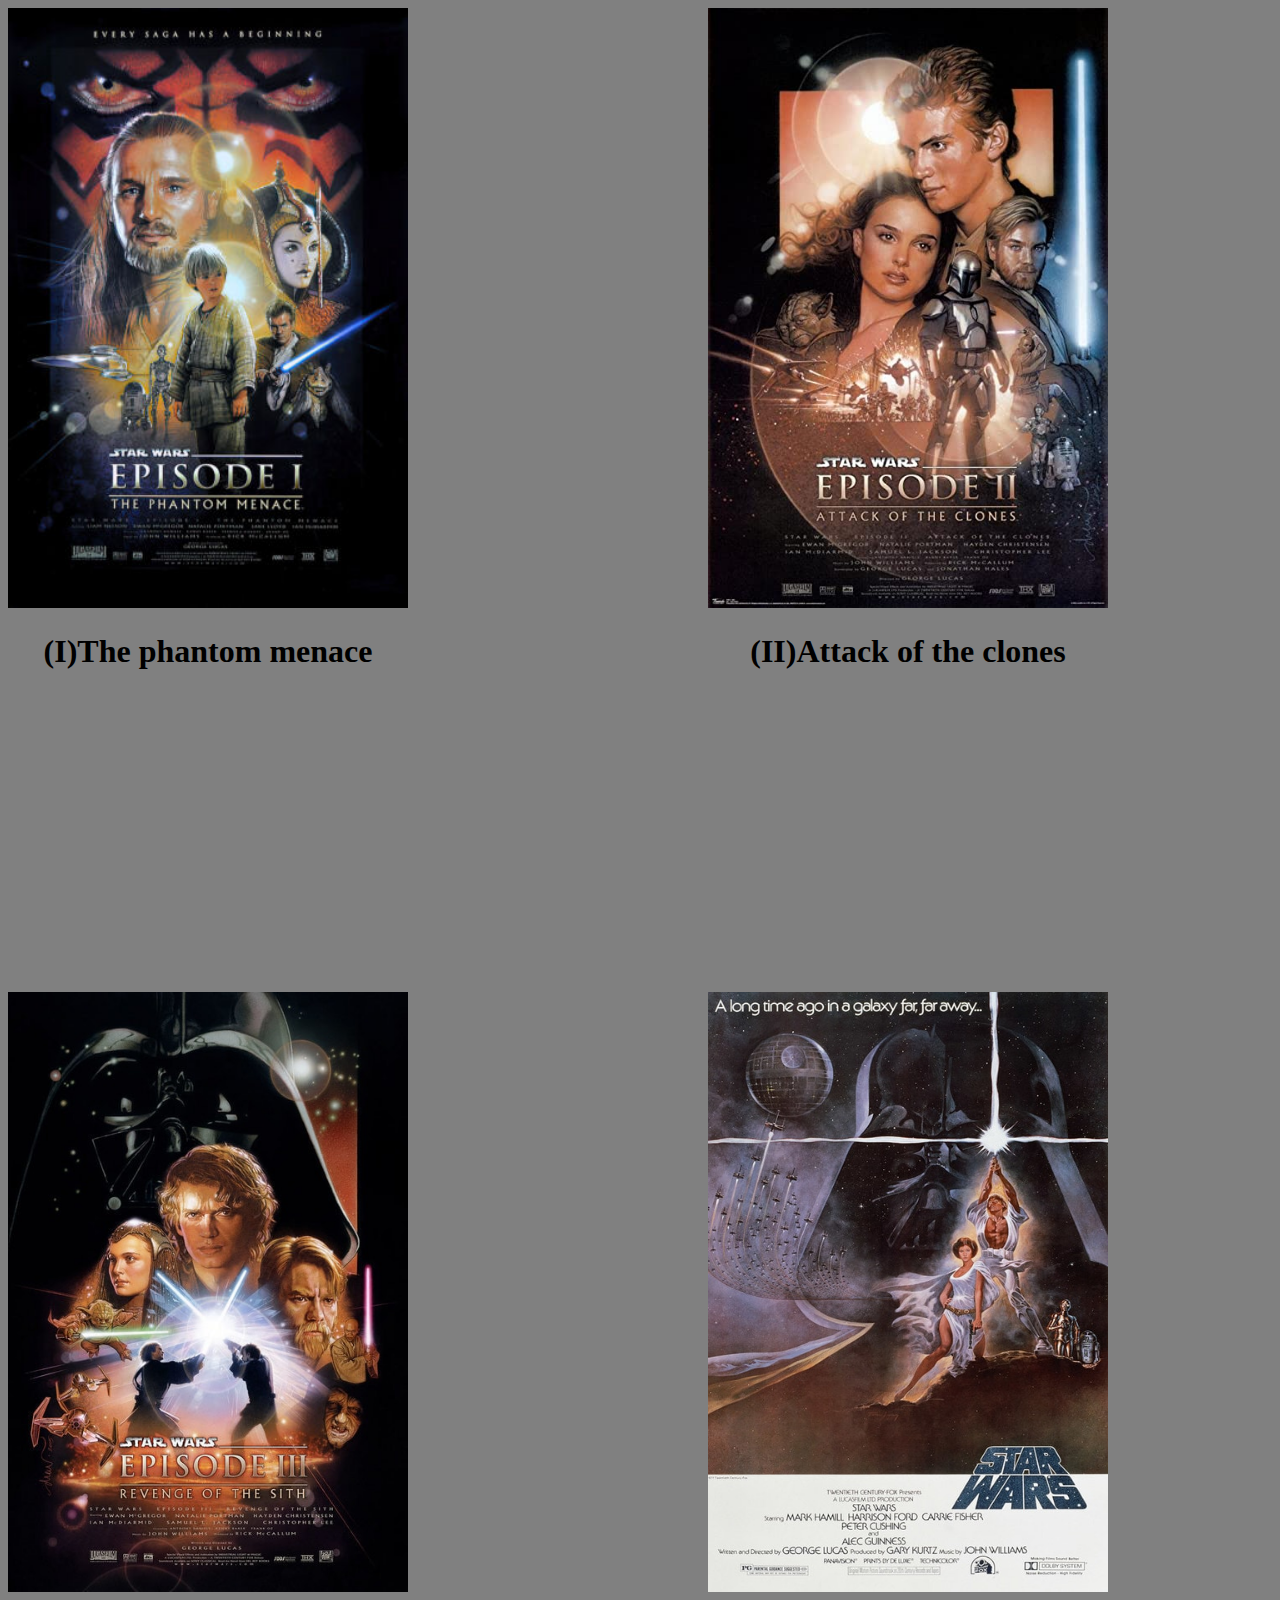
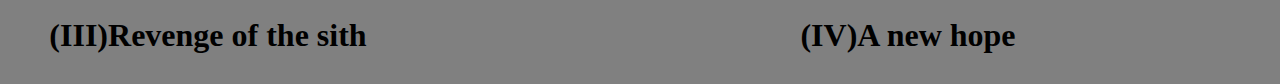
<file: index.html>
<!DOCTYPE html>
<html lang="en">
<head>
    <meta charset="UTF-8">
    <meta http-equiv="X-UA-Compatible" content="IE=edge">
    <meta name="viewport" content="width=device-width, initial-scale=1.0">
    <title>Document</title>
    <link rel="stylesheet" href="main.css">
</head>
<body>
    <div class="container">
        <div class="EPI">
                <img class="PosterI poster" src="/images/s-l500.jpg" alt="">
                <h1>(I)The phantom menace</h1>  
            </div>       
            <div class="EPII">
                <img src="/images/61zAkpvYLqL._AC_SY741_.jpg" alt="" class="posterII poster">
                <h1>(II)Attack of the clones</h1>
             </div> 
             <div class="EPIII">
                <img src="/images/Star-Wars-Revenge-Sith-III-Poster_646108ce.jpeg" alt="" class="posterIII poster">
                <h1>(III)Revenge of the sith</h1>
             </div>
             <div class="EPIV">
                <img src="/images/Star-Wars-New-Hope-IV-Poster_c217085b.jpeg" alt="" class="posterIV poster">
                <h1>(IV)A new hope</h1>
                
             </div>
    </div>

</body>
</html>
</file>
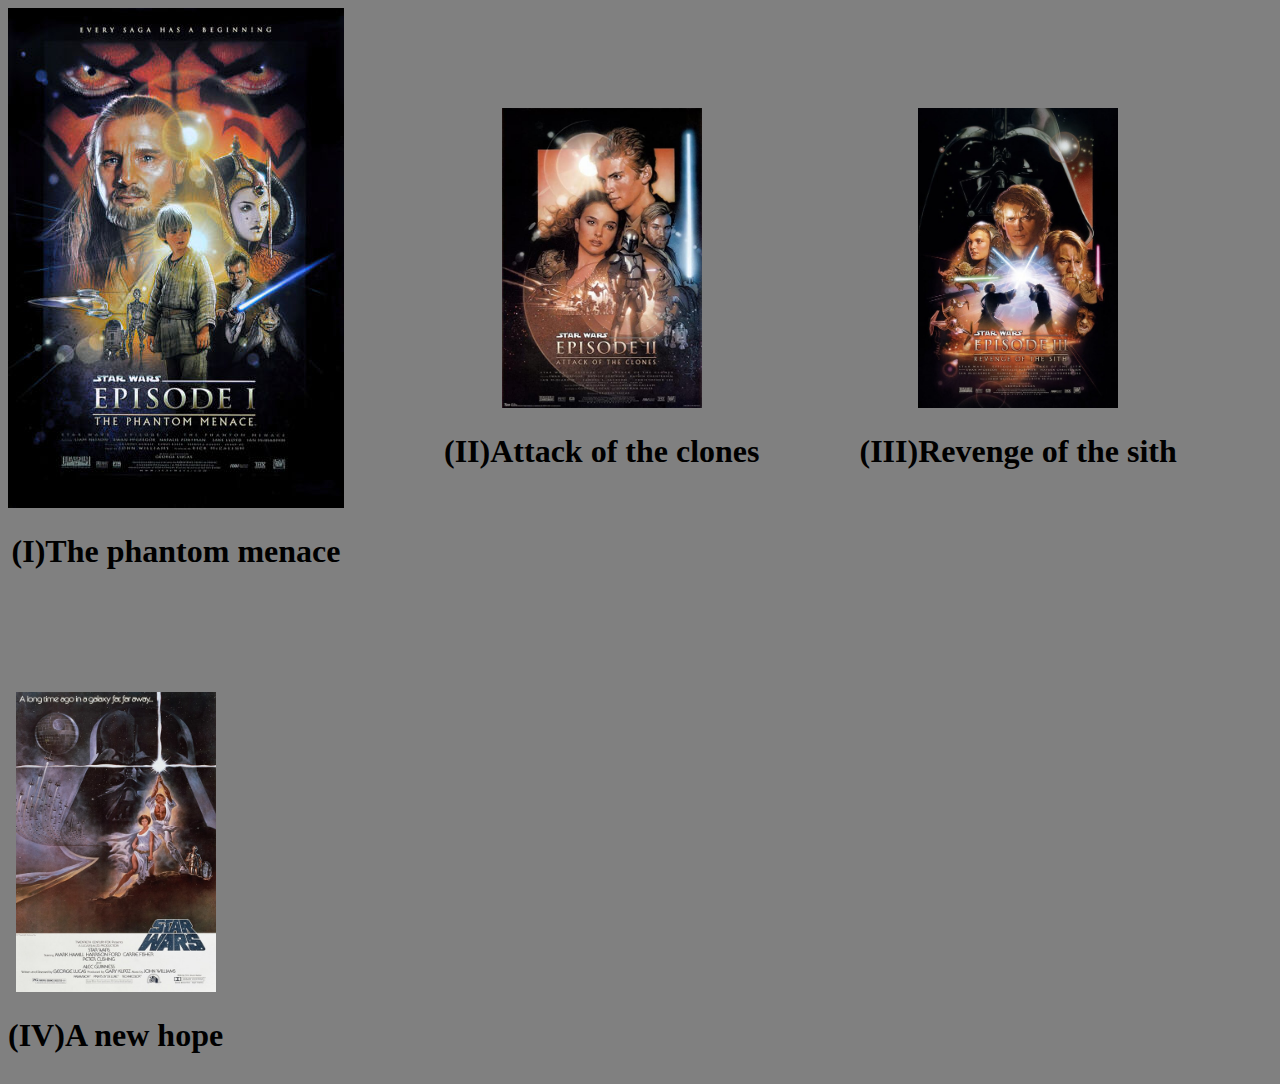
<file: final-project-web-main/index.html>
<!DOCTYPE html>
<html lang="en">
<head>
    <meta charset="UTF-8">
    <meta http-equiv="X-UA-Compatible" content="IE=edge">
    <meta name="viewport" content="width=device-width, initial-scale=1.0">
    <title>Document</title>
    <link rel="stylesheet" href="main.css">
</head>
<body>
    <div class="container">
        <div class="EPI">
                <a class="posterI poster" href="/info/EPI.html"><img src="/final-project-web-main/images/s-l500.jpg" alt=""></a>
                <h1>(I)The phantom menace</h1>  
            </div>       
            <div class="EPII">
                <img src="/final-project-web-main/images/61zAkpvYLqL._AC_SY741_.jpg" alt="" class="posterII poster">
                <h1>(II)Attack of the clones</h1>
             </div> 
             <div class="EPIII">
                <img src="/final-project-web-main/images/Star-Wars-Revenge-Sith-III-Poster_646108ce.jpeg" alt="" class="posterIII poster">
                <h1>(III)Revenge of the sith</h1>
             </div>
             <div class="EPIV">
                <img src="/final-project-web-main/images/Star-Wars-New-Hope-IV-Poster_c217085b.jpeg" alt="" class="posterIV poster">
                <h1>(IV)A new hope</h1>
                
                
             </div>
    </div>

</body>
</html>
</file>
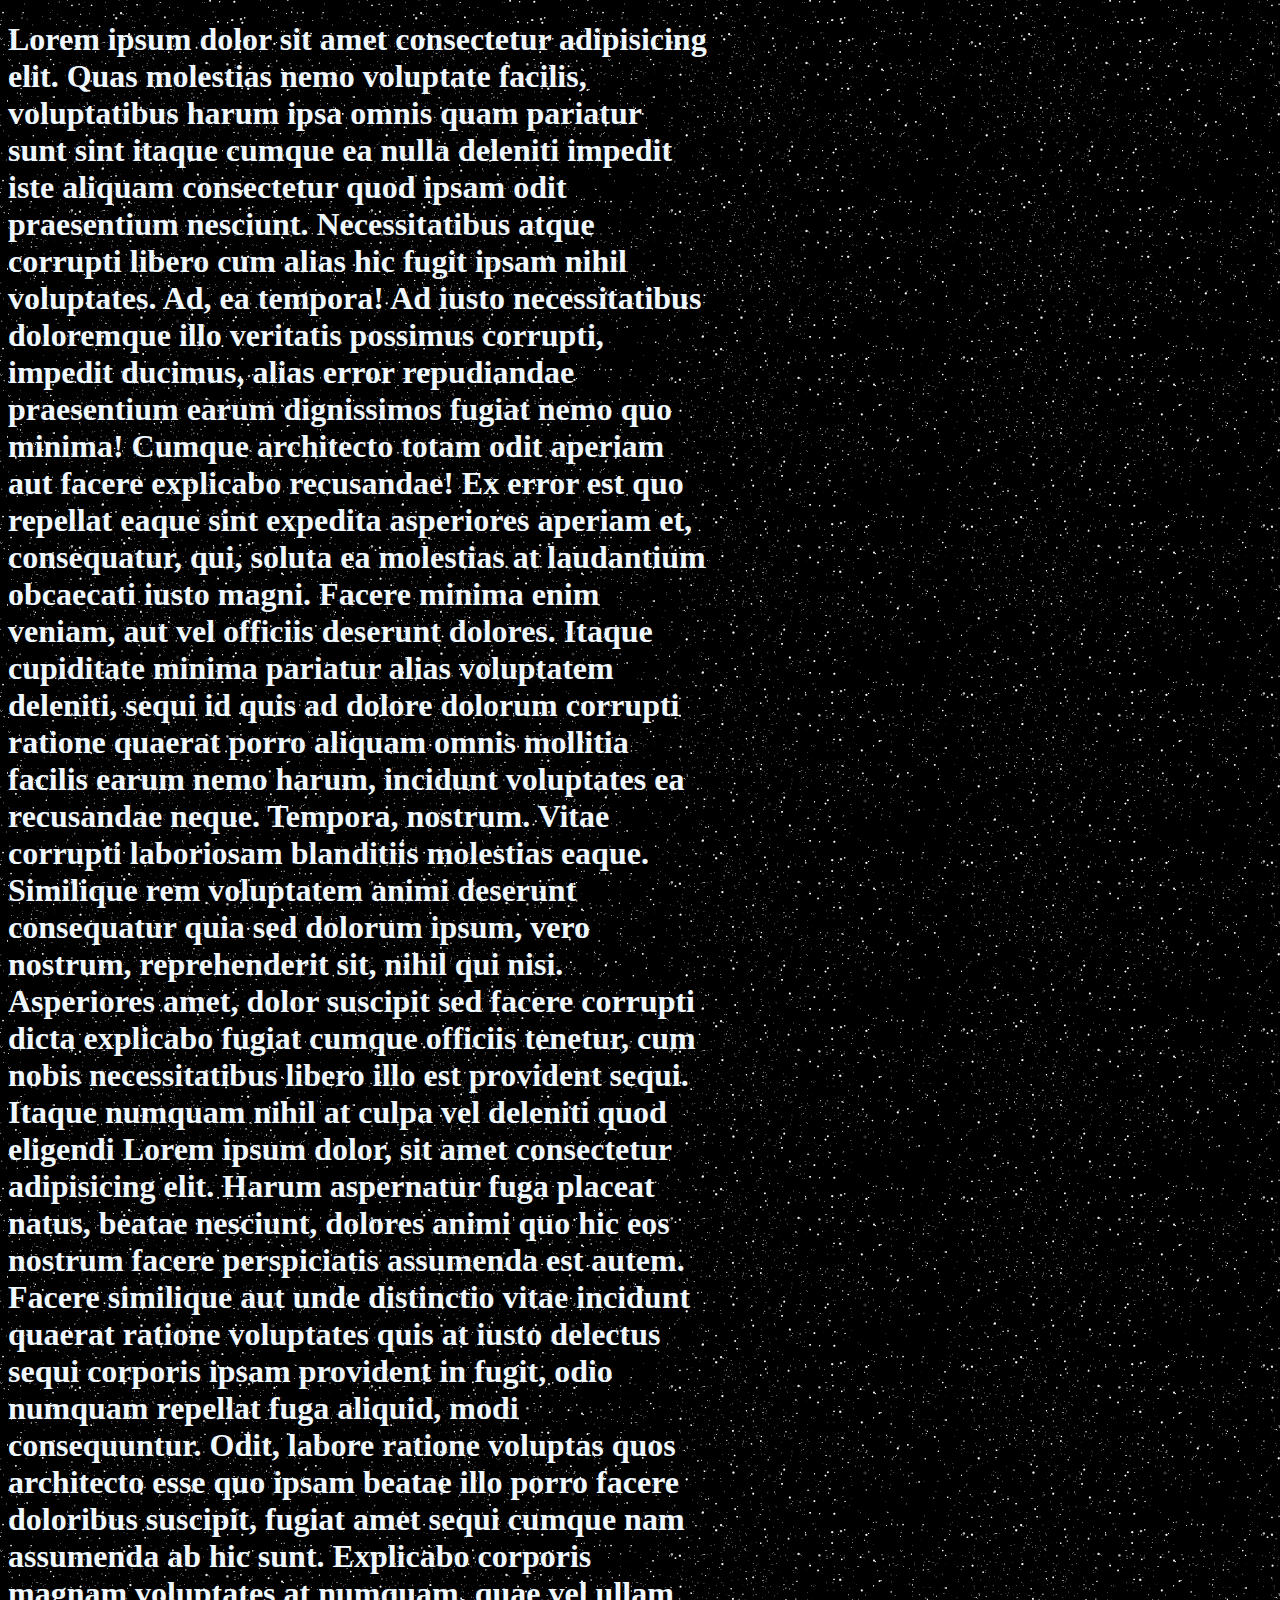
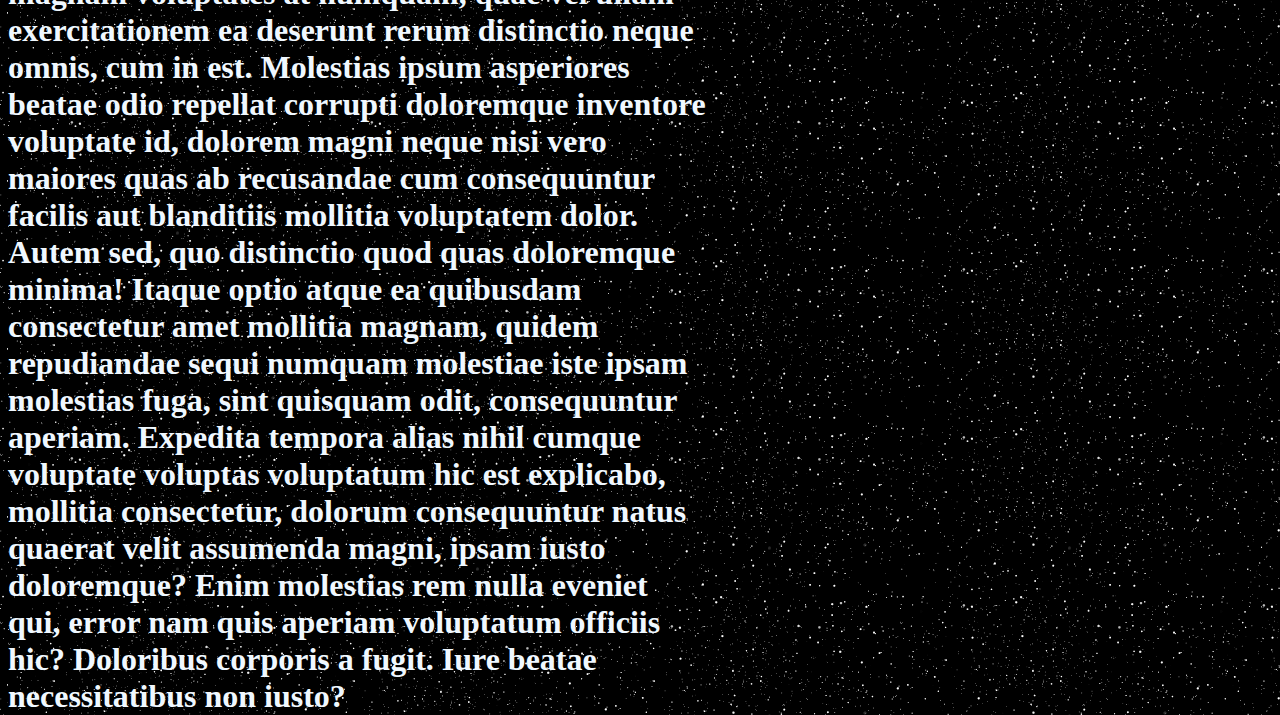
<file: info/EPI.html>
<!DOCTYPE html>
<html lang="en">
<head>
    <meta charset="UTF-8">
    <meta http-equiv="X-UA-Compatible" content="IE=edge">
    <meta name="viewport" content="width=device-width, initial-scale=1.0">
    <title>Document</title>
    <link rel="stylesheet" href="/info/EPI.css">
</head>
<body>
    
<div class="container">
    <div class="text">

        <h1 class="tekst">
            Lorem ipsum dolor sit amet consectetur adipisicing elit. Quas molestias nemo voluptate facilis, voluptatibus harum ipsa omnis quam pariatur sunt sint itaque cumque ea nulla deleniti impedit iste aliquam consectetur quod ipsam odit praesentium nesciunt. Necessitatibus atque corrupti libero cum alias hic fugit ipsam nihil voluptates. Ad, ea tempora! Ad iusto necessitatibus doloremque illo veritatis possimus corrupti, impedit ducimus, alias error repudiandae praesentium earum dignissimos fugiat nemo quo minima! Cumque architecto totam odit aperiam aut facere explicabo recusandae! Ex error est quo repellat eaque sint expedita asperiores aperiam et, consequatur, qui, soluta ea molestias at laudantium obcaecati iusto magni. Facere minima enim veniam, aut vel officiis deserunt dolores. Itaque cupiditate minima pariatur alias voluptatem deleniti, sequi id quis ad dolore dolorum corrupti ratione quaerat porro aliquam omnis mollitia facilis earum nemo harum, incidunt voluptates ea recusandae neque. Tempora, nostrum. Vitae corrupti laboriosam blanditiis molestias eaque. Similique rem voluptatem animi deserunt consequatur quia sed dolorum ipsum, vero nostrum, reprehenderit sit, nihil qui nisi. Asperiores amet, dolor suscipit sed facere corrupti dicta explicabo fugiat cumque officiis tenetur, cum nobis necessitatibus libero illo est provident sequi. Itaque numquam nihil at culpa vel deleniti quod eligendi
            Lorem ipsum dolor, sit amet consectetur adipisicing elit. Harum aspernatur fuga placeat natus, beatae nesciunt, dolores animi quo hic eos nostrum facere perspiciatis assumenda est autem. Facere similique aut unde distinctio vitae incidunt quaerat ratione voluptates quis at iusto delectus sequi corporis ipsam provident in fugit, odio numquam repellat fuga aliquid, modi consequuntur. Odit, labore ratione voluptas quos architecto esse quo ipsam beatae illo porro facere doloribus suscipit, fugiat amet sequi cumque nam assumenda ab hic sunt. Explicabo corporis magnam voluptates at numquam, quae vel ullam exercitationem ea deserunt rerum distinctio neque omnis, cum in est. Molestias ipsum asperiores beatae odio repellat corrupti doloremque inventore voluptate id, dolorem magni neque nisi vero maiores quas ab recusandae cum consequuntur facilis aut blanditiis mollitia voluptatem dolor. Autem sed, quo distinctio quod quas doloremque minima! Itaque optio atque ea quibusdam consectetur amet mollitia magnam, quidem repudiandae sequi numquam molestiae iste ipsam molestias fuga, sint quisquam odit, consequuntur aperiam. Expedita tempora alias nihil cumque voluptate voluptas voluptatum hic est explicabo, mollitia consectetur, dolorum consequuntur natus quaerat velit assumenda magni, ipsam iusto doloremque? Enim molestias rem nulla eveniet qui, error nam quis aperiam voluptatum officiis hic? Doloribus corporis a fugit. Iure beatae necessitatibus non iusto?
        </h1>
        
    </div>
</div>

</body>
</html>
</file>
<file: main.css>
.poster{
    width: 400px;
    height: 600px;
    
}
.container{
    display: flex;
    align-items: center;
    flex-flow: row wrap;
    gap: 300px;
    text-align: center;
}
body{
    background-color: gray;
}
</file>
<file: final-project-web-main/main.css>
.img{
    width: 200px;
    height: 300px;

}
.poster{
    width: 200px;
    height: 300px;

}
.container{
    display: flex;
    align-items: center;
    flex-flow: row wrap;
    gap: 100px;
    text-align: center;
}
body{
    background-color: gray;
}
</file>
<file: info/EPI.css>
.tekst{
    color: aliceblue;
}
.text{
    width: 700px;
    height: 300px;
    top: 0%;
    background-color: gray;
}

*{
    background-image: 
    url([data-uri]);
}
</file>
